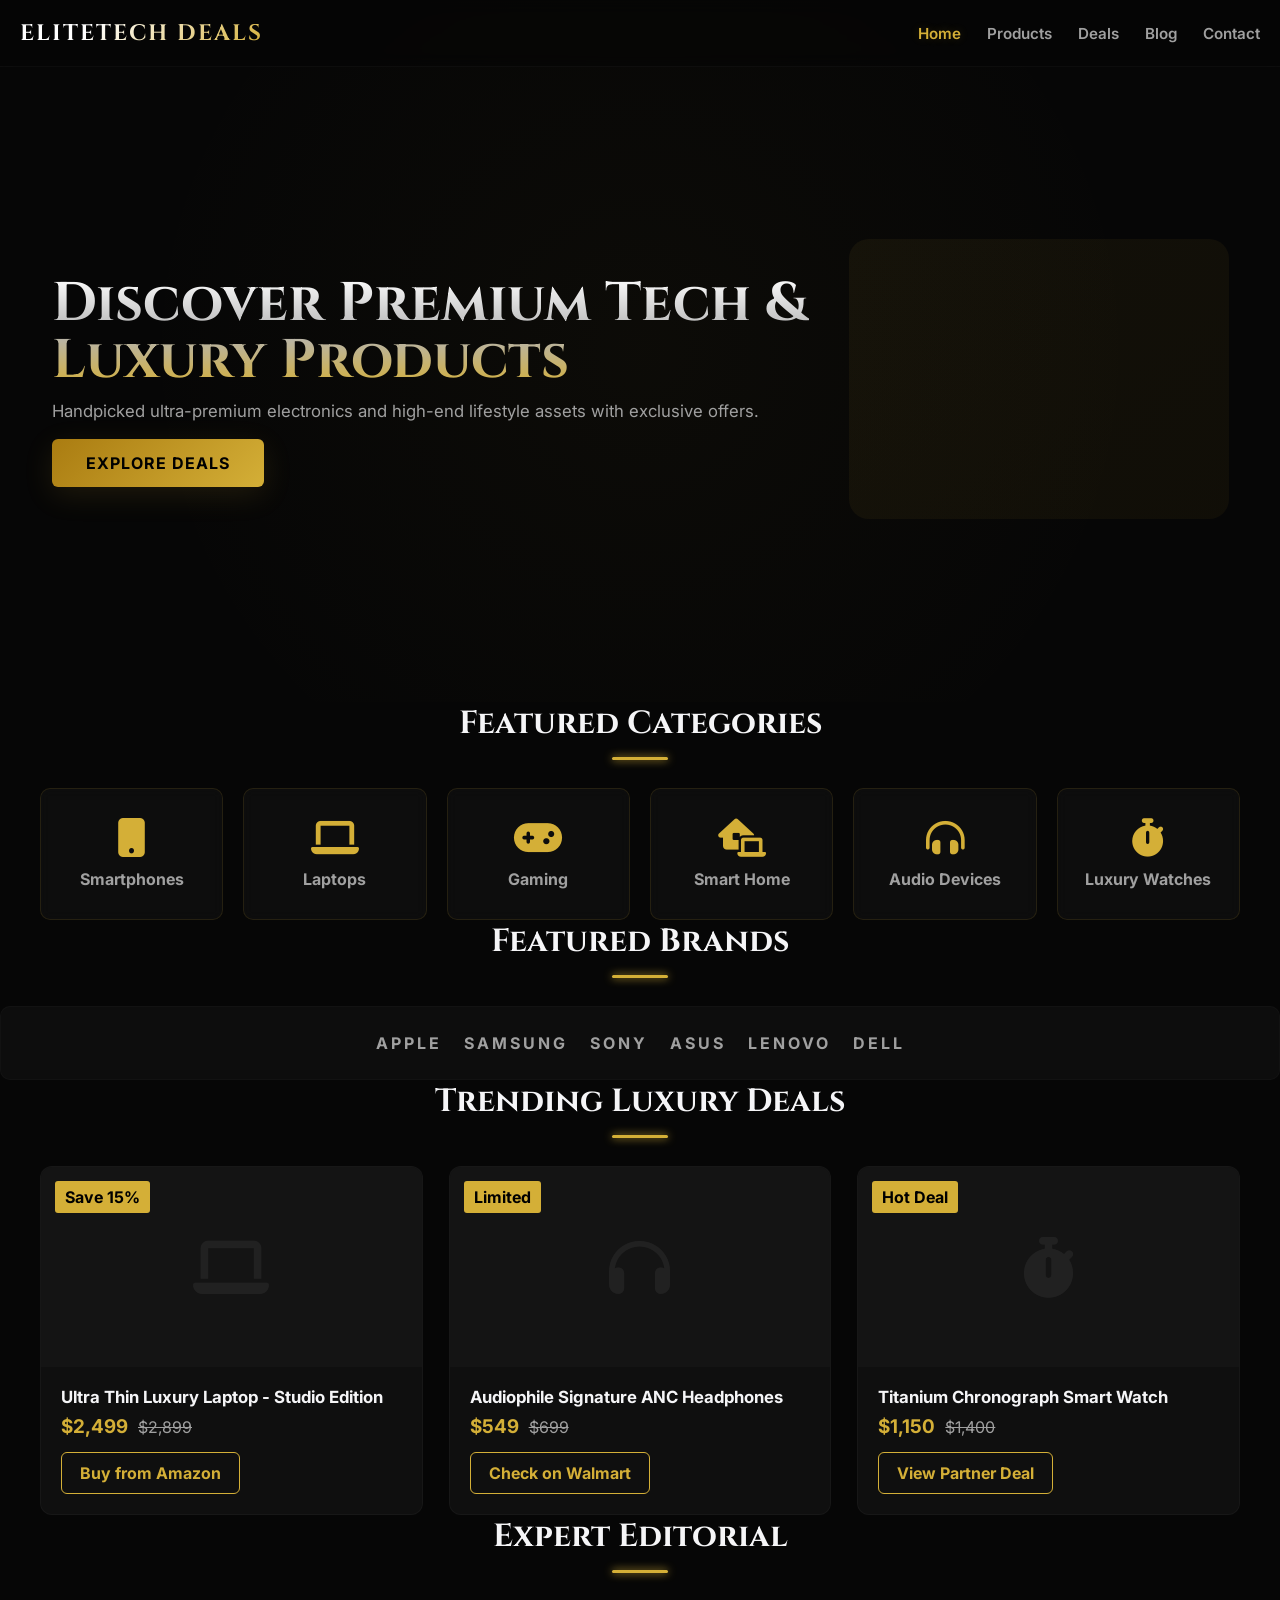
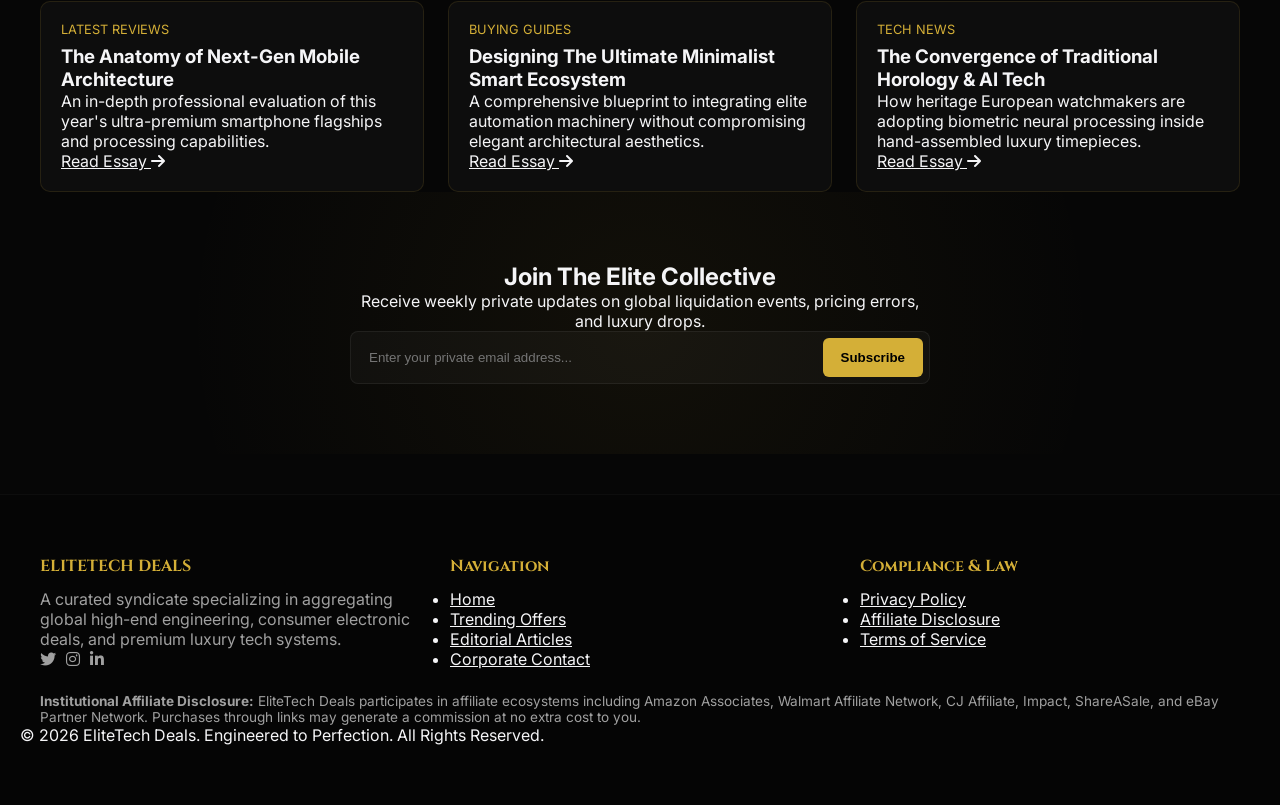
<file: index.html>
<!doctype html>
<html lang="en">
<head>
  <meta charset="utf-8">
  <meta name="viewport" content="width=device-width,initial-scale=1">
  <meta name="description" content="EliteTech Deals - Discover premium tech & luxury products with exclusive offers">
  <title>EliteTech Deals | Discover Premium Tech & Luxury Products</title>
  <link href="https://fonts.googleapis.com/css2?family=Cinzel:wght@500;700&family=Inter:wght@300;400;600&display=swap" rel="stylesheet">
  <link rel="stylesheet" href="https://cdnjs.cloudflare.com/ajax/libs/font-awesome/6.4.0/css/all.min.css">
  <link rel="stylesheet" href="assets/css/styles.css">
</head>
<body>
  <header id="site-header">
    <div class="nav-container">
      <a class="logo" href="index.html">ELITETECH DEALS</a>
      <nav>
        <ul class="nav-links" id="navLinks">
          <li><a href="index.html" class="active">Home</a></li>
          <li><a href="products.html">Products</a></li>
          <li><a href="deals.html">Deals</a></li>
          <li><a href="blog.html">Blog</a></li>
          <li><a href="#" onclick="openModal('contactModal');return false;">Contact</a></li>
        </ul>
      </nav>
      <button id="menuBtn" class="menu-btn" aria-label="Toggle navigation"><i class="fa-solid fa-bars"></i></button>
    </div>
  </header>

  <main>
    <!-- Hero -->
    <section class="hero">
      <div class="hero-inner">
        <div class="hero-text">
          <h1>Discover Premium Tech &amp;<br>Luxury Products</h1>
          <p>Handpicked ultra-premium electronics and high-end lifestyle assets with exclusive offers.</p>
          <a class="cta-btn" href="deals.html">Explore Deals</a>
        </div>
        <div class="hero-art" aria-hidden="true">
          <svg width="380" height="280" viewBox="0 0 380 280" fill="none" xmlns="http://www.w3.org/2000/svg">
            <rect x="0" y="0" width="380" height="280" rx="20" fill="url(#g)" opacity="0.06"/>
            <defs>
              <linearGradient id="g" x1="0" y1="0" x2="1" y2="1">
                <stop offset="0" stop-color="#D4AF37"/>
                <stop offset="1" stop-color="#b78f1a"/>
              </linearGradient>
            </defs>
          </svg>
        </div>
      </div>
    </section>

    <!-- Featured Categories -->
    <section id="categories">
      <h2 class="section-title">Featured Categories</h2>
      <div class="categories-grid">
        <a class="category-card" href="products.html#smartphones"><i class="fa-solid fa-mobile-button" aria-hidden="true"></i><h3>Smartphones</h3></a>
        <a class="category-card" href="products.html#laptops"><i class="fa-solid fa-laptop" aria-hidden="true"></i><h3>Laptops</h3></a>
        <a class="category-card" href="products.html#gaming"><i class="fa-solid fa-gamepad" aria-hidden="true"></i><h3>Gaming</h3></a>
        <a class="category-card" href="products.html#smarthome"><i class="fa-solid fa-house-laptop" aria-hidden="true"></i><h3>Smart Home</h3></a>
        <a class="category-card" href="products.html#audio"><i class="fa-solid fa-headphones-simple" aria-hidden="true"></i><h3>Audio Devices</h3></a>
        <a class="category-card" href="products.html#watches"><i class="fa-solid fa-stopwatch" aria-hidden="true"></i><h3>Luxury Watches</h3></a>
      </div>
    </section>

    <!-- Brands -->
    <section class="brands-section">
      <h2 class="section-title">Featured Brands</h2>
      <div class="brands-slider">
        <div class="brand-logo">APPLE</div>
        <div class="brand-logo">SAMSUNG</div>
        <div class="brand-logo">SONY</div>
        <div class="brand-logo">ASUS</div>
        <div class="brand-logo">LENOVO</div>
        <div class="brand-logo">DELL</div>
      </div>
    </section>

    <!-- Trending Deals -->
    <section id="trending">
      <h2 class="section-title">Trending Luxury Deals</h2>
      <div class="products-grid">
        <article class="product-card">
          <div class="product-img"><span class="badge">Save 15%</span><i class="fa-solid fa-laptop"></i></div>
          <div class="product-info"><h3>Ultra Thin Luxury Laptop - Studio Edition</h3>
            <div class="price-container"><span class="current-price">$2,499</span><span class="old-price">$2,899</span></div>
            <a class="buy-btn" data-aff-platform="amazon" data-aff-url="https://www.amazon.com/dp/B08EXAMPLE" data-aff-campaign="laptop_launch">Buy from Amazon</a>
          </div>
        </article>
        <article class="product-card">
          <div class="product-img"><span class="badge">Limited</span><i class="fa-solid fa-headphones"></i></div>
          <div class="product-info"><h3>Audiophile Signature ANC Headphones</h3>
            <div class="price-container"><span class="current-price">$549</span><span class="old-price">$699</span></div>
            <a class="buy-btn" data-aff-platform="walmart" data-aff-url="https://www.walmart.com/ip/EXAMPLE" data-aff-campaign="audio_drop">Check on Walmart</a>
          </div>
        </article>
        <article class="product-card">
          <div class="product-img"><span class="badge">Hot Deal</span><i class="fa-solid fa-stopwatch"></i></div>
          <div class="product-info"><h3>Titanium Chronograph Smart Watch</h3>
            <div class="price-container"><span class="current-price">$1,150</span><span class="old-price">$1,400</span></div>
            <a class="buy-btn" data-aff-platform="partner" data-aff-url="#" data-aff-campaign="watch_promo">View Partner Deal</a>
          </div>
        </article>
      </div>
    </section>

    <!-- Blog -->
    <section id="blog-teaser">
      <h2 class="section-title">Expert Editorial</h2>
      <div class="blog-grid">
        <article class="blog-card"><div class="blog-content"><div class="blog-meta">Latest Reviews</div><h3>The Anatomy of Next-Gen Mobile Architecture</h3><p>An in-depth professional evaluation of this year's ultra-premium smartphone flagships and processing capabilities.</p><a class="read-more" href="blog.html">Read Essay <i class="fa-solid fa-arrow-right"></i></a></div></article>
        <article class="blog-card"><div class="blog-content"><div class="blog-meta">Buying Guides</div><h3>Designing The Ultimate Minimalist Smart Ecosystem</h3><p>A comprehensive blueprint to integrating elite automation machinery without compromising elegant architectural aesthetics.</p><a class="read-more" href="blog.html">Read Essay <i class="fa-solid fa-arrow-right"></i></a></div></article>
        <article class="blog-card"><div class="blog-content"><div class="blog-meta">Tech News</div><h3>The Convergence of Traditional Horology &amp; AI Tech</h3><p>How heritage European watchmakers are adopting biometric neural processing inside hand-assembled luxury timepieces.</p><a class="read-more" href="blog.html">Read Essay <i class="fa-solid fa-arrow-right"></i></a></div></article>
      </div>
    </section>

    <!-- Newsletter -->
    <section class="newsletter">
      <div class="newsletter-box">
        <h2>Join The Elite Collective</h2>
        <p>Receive weekly private updates on global liquidation events, pricing errors, and luxury drops.</p>
        <form id="newsletterForm" class="search-box">
          <input type="email" name="email" placeholder="Enter your private email address..." required aria-label="Email address">
          <button type="submit">Subscribe</button>
        </form>
      </div>
    </section>

  </main>

  <footer>
    <div class="footer-grid">
      <div class="footer-col"><h4>ELITETECH DEALS</h4><p>A curated syndicate specializing in aggregating global high-end engineering, consumer electronic deals, and premium luxury tech systems.</p>
        <div class="social-icons"><a href="#" aria-label="Twitter"><i class="fa-brands fa-twitter"></i></a><a href="#" aria-label="Instagram"><i class="fa-brands fa-instagram"></i></a><a href="#" aria-label="LinkedIn"><i class="fa-brands fa-linkedin-in"></i></a></div>
      </div>
      <div class="footer-col"><h4>Navigation</h4><ul><li><a href="index.html">Home</a></li><li><a href="deals.html">Trending Offers</a></li><li><a href="blog.html">Editorial Articles</a></li><li><a href="#" onclick="openModal('contactModal');return false;">Corporate Contact</a></li></ul></div>
      <div class="footer-col"><h4>Compliance &amp; Law</h4><ul><li><a href="privacy.html">Privacy Policy</a></li><li><a href="disclosure.html">Affiliate Disclosure</a></li><li><a href="#" onclick="openModal('termsModal');return false;">Terms of Service</a></li></ul></div>
    </div>
    <div class="disclosure-box"><strong>Institutional Affiliate Disclosure:</strong> EliteTech Deals participates in affiliate ecosystems including Amazon Associates, Walmart Affiliate Network, CJ Affiliate, Impact, ShareASale, and eBay Partner Network. Purchases through links may generate a commission at no extra cost to you.</div>
    <div class="copyright">&copy; 2026 EliteTech Deals. Engineered to Perfection. All Rights Reserved.</div>
  </footer>

  <!-- Modals -->
  <div id="contactModal" class="modal" role="dialog" aria-modal="true" aria-hidden="true">
    <div class="modal-content"><button class="close-modal" onclick="closeModal('contactModal')" aria-label="Close">&times;</button><h2>Corporate Relations</h2><p>For partnership inquiries, submit a ticket below.</p>
      <form id="contactForm" class="form-group"><input name="name" type="text" placeholder="Full Name" required><input name="email" type="email" placeholder="Business Email" required><textarea name="message" placeholder="Your Proposal" required></textarea><button type="submit" class="cta-btn">Dispatch System</button></form>
    </div>
  </div>

  <div id="privacyModal" class="modal" role="dialog" aria-modal="true" aria-hidden="true">
    <div class="modal-content"><button class="close-modal" onclick="closeModal('privacyModal')" aria-label="Close">&times;</button><h2>Privacy Policy</h2><p>We collect analytical metadata to optimize site rendering, safe session loads, and secure affiliate transit processing. We do not sell personal data.</p></div>
  </div>

  <div id="disclosureModal" class="modal" role="dialog" aria-modal="true" aria-hidden="true">
    <div class="modal-content"><button class="close-modal" onclick="closeModal('disclosureModal')" aria-label="Close">&times;</button><h2>Affiliate Disclosure Statement</h2><p>Links on EliteTech Deals may generate commissions used to operate our service. We comply with FTC guidelines.</p></div>
  </div>

  <script src="assets/js/main.js" defer></script>
</body>
</html>
</file>
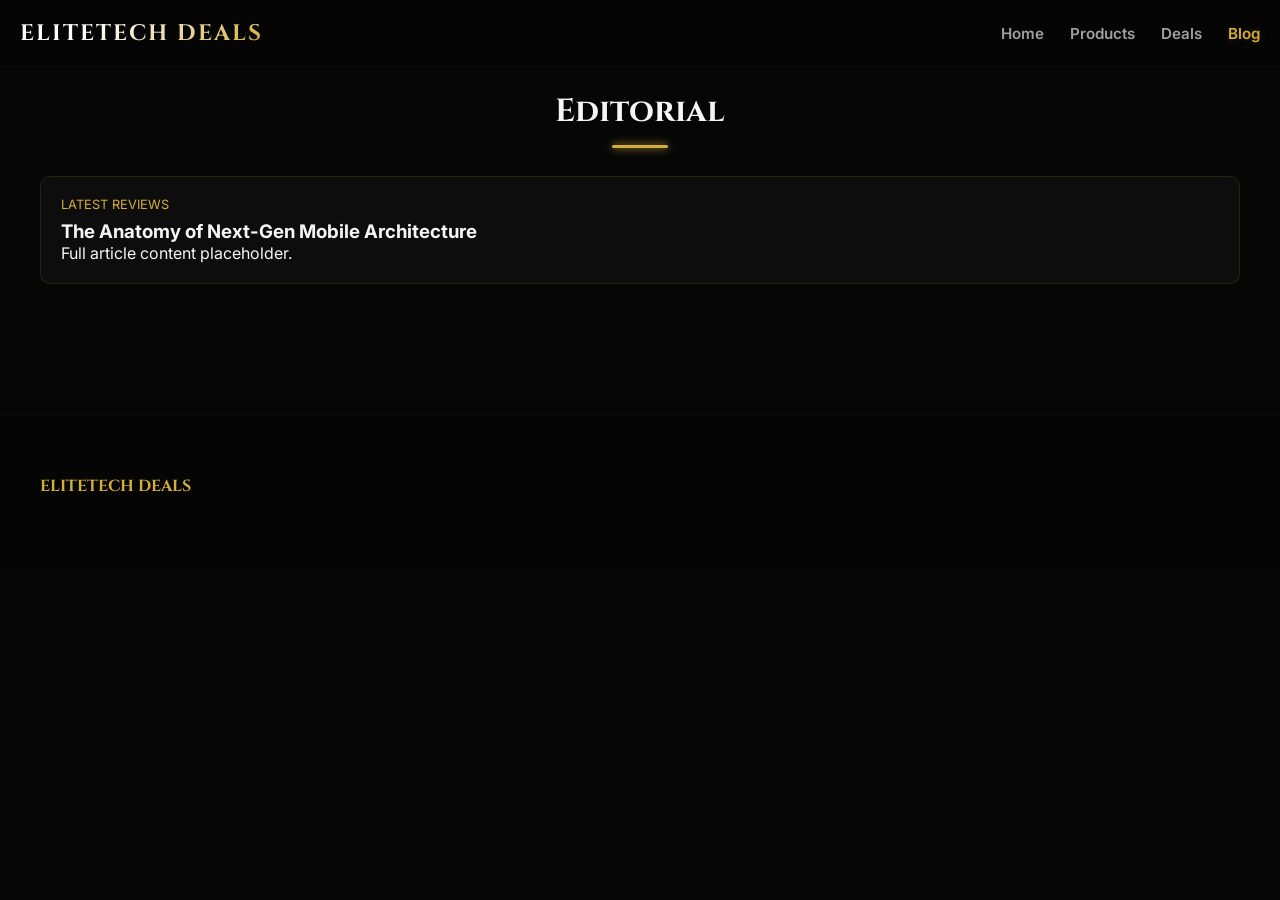
<file: blog.html>
<!doctype html>
<html lang="en">
<head>
  <meta charset="utf-8">
  <meta name="viewport" content="width=device-width,initial-scale=1">
  <meta name="description" content="EliteTech Deals - Blog">
  <title>Blog - EliteTech Deals</title>
  <link href="https://fonts.googleapis.com/css2?family=Cinzel:wght@500;700&family=Inter:wght@300;400;600&display=swap" rel="stylesheet">
  <link rel="stylesheet" href="https://cdnjs.cloudflare.com/ajax/libs/font-awesome/6.4.0/css/all.min.css">
  <link rel="stylesheet" href="assets/css/styles.css">
</head>
<body>
  <header class="sub-header"><div class="nav-container"><a class="logo" href="index.html">ELITETECH DEALS</a><nav><ul class="nav-links"><li><a href="index.html">Home</a></li><li><a href="products.html">Products</a></li><li><a href="deals.html">Deals</a></li><li><a href="blog.html" class="active">Blog</a></li></ul></nav><button id="menuBtn4" class="menu-btn" aria-label="Toggle navigation"><i class="fa-solid fa-bars"></i></button></div></header>
  <main>
    <section class="section"><h2 class="section-title">Editorial</h2><div class="blog-grid"><article class="blog-card"><div class="blog-content"><div class="blog-meta">Latest Reviews</div><h3>The Anatomy of Next-Gen Mobile Architecture</h3><p>Full article content placeholder.</p></div></article></div></section>
  </main>
  <footer><div class="footer-grid"><div class="footer-col"><h4>ELITETECH DEALS</h4></div></div></footer>
  <script src="assets/js/main.js" defer></script>
</body>
</html>
</file>
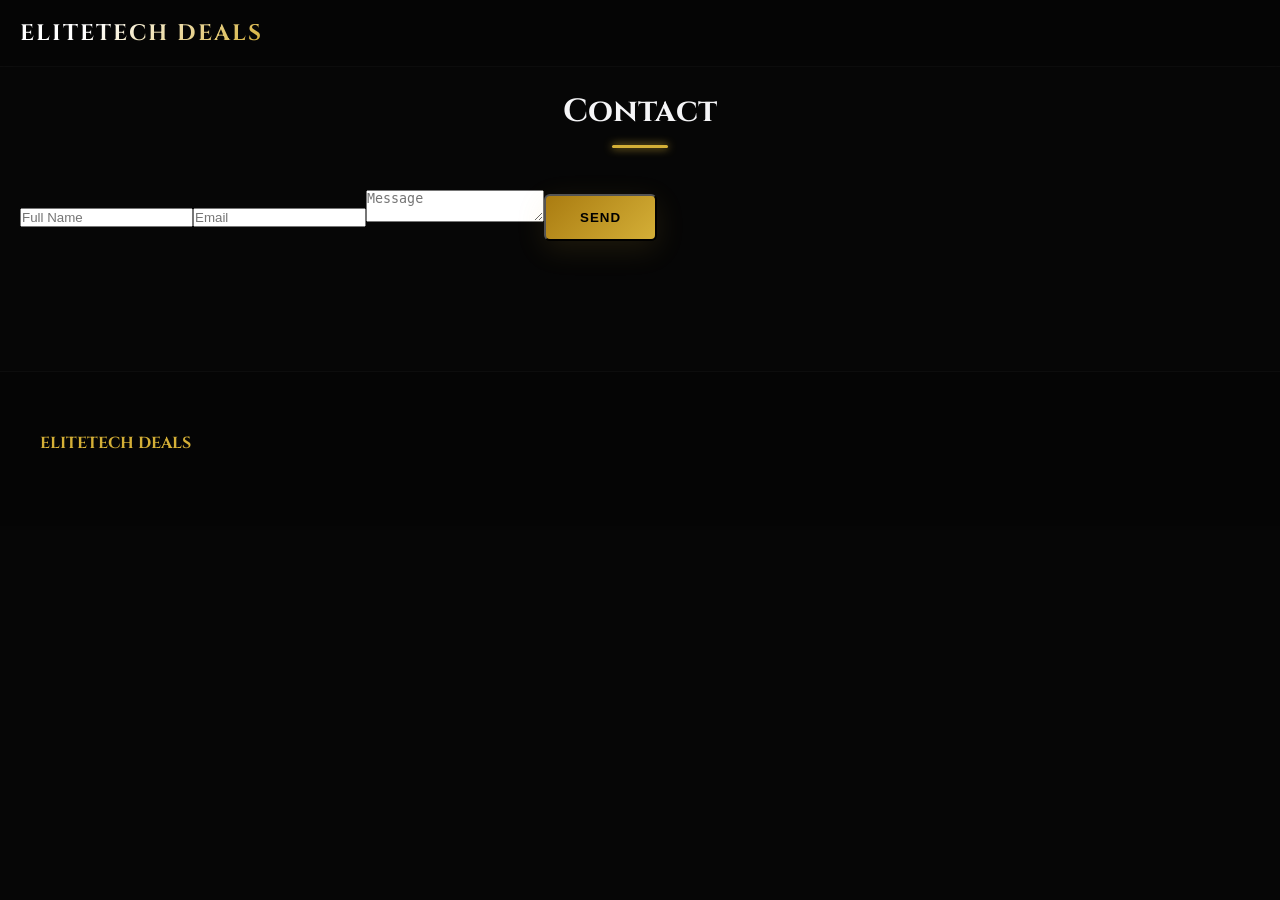
<file: contact.html>
<!doctype html>
<html lang="en">
<head>
  <meta charset="utf-8">
  <meta name="viewport" content="width=device-width,initial-scale=1">
  <meta name="description" content="EliteTech Deals - Contact">
  <title>Contact - EliteTech Deals</title>
  <link href="https://fonts.googleapis.com/css2?family=Cinzel:wght@500;700&family=Inter:wght@300;400;600&display=swap" rel="stylesheet">
  <link rel="stylesheet" href="assets/css/styles.css">
</head>
<body>
  <header class="sub-header"><div class="nav-container"><a class="logo" href="index.html">ELITETECH DEALS</a></div></header>
  <main>
    <section class="section"><h2 class="section-title">Contact</h2>
      <form id="contactPageForm" class="form-group"><input name="name" type="text" placeholder="Full Name" required><input name="email" type="email" placeholder="Email" required><textarea name="message" placeholder="Message" required></textarea><button class="cta-btn" type="submit">Send</button></form>
    </section>
  </main>
  <footer><div class="footer-grid"><div class="footer-col"><h4>ELITETECH DEALS</h4></div></div></footer>
  <script src="assets/js/main.js" defer></script>
</body>
</html>
</file>
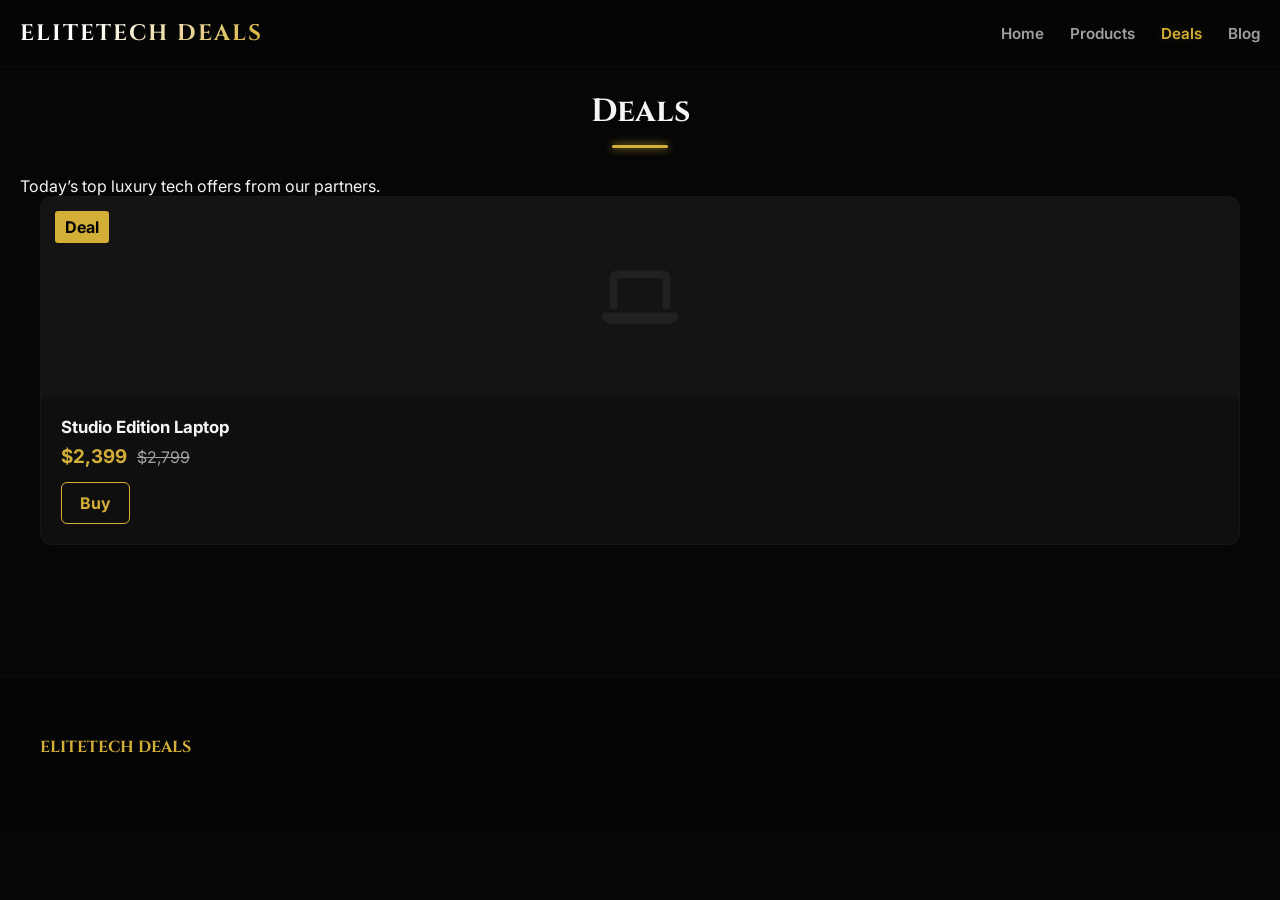
<file: deals.html>
<!doctype html>
<html lang="en">
<head>
  <meta charset="utf-8">
  <meta name="viewport" content="width=device-width,initial-scale=1">
  <meta name="description" content="EliteTech Deals - Deals">
  <title>Deals - EliteTech Deals</title>
  <link href="https://fonts.googleapis.com/css2?family=Cinzel:wght@500;700&family=Inter:wght@300;400;600&display=swap" rel="stylesheet">
  <link rel="stylesheet" href="https://cdnjs.cloudflare.com/ajax/libs/font-awesome/6.4.0/css/all.min.css">
  <link rel="stylesheet" href="assets/css/styles.css">
</head>
<body>
  <header class="sub-header"><div class="nav-container"><a class="logo" href="index.html">ELITETECH DEALS</a><nav><ul class="nav-links"><li><a href="index.html">Home</a></li><li><a href="products.html">Products</a></li><li><a href="deals.html" class="active">Deals</a></li><li><a href="blog.html">Blog</a></li></ul></nav><button id="menuBtn3" class="menu-btn" aria-label="Toggle navigation"><i class="fa-solid fa-bars"></i></button></div></header>
  <main>
    <section class="section"><h2 class="section-title">Deals</h2><p class="intro">Today’s top luxury tech offers from our partners.</p>
      <div class="products-grid">
        <article class="product-card"><div class="product-img"><span class="badge">Deal</span><i class="fa-solid fa-laptop"></i></div><div class="product-info"><h3>Studio Edition Laptop</h3><div class="price-container"><span class="current-price">$2,399</span><span class="old-price">$2,799</span></div><a class="buy-btn" data-aff-platform="amazon" data-aff-url="https://www.amazon.com/dp/B08EXAMPLE" data-aff-campaign="studio_deal">Buy</a></div></article>
      </div>
    </section>
  </main>
  <footer><div class="footer-grid"><div class="footer-col"><h4>ELITETECH DEALS</h4></div></div></footer>
  <script src="assets/js/main.js" defer></script>
</body>
</html>
</file>
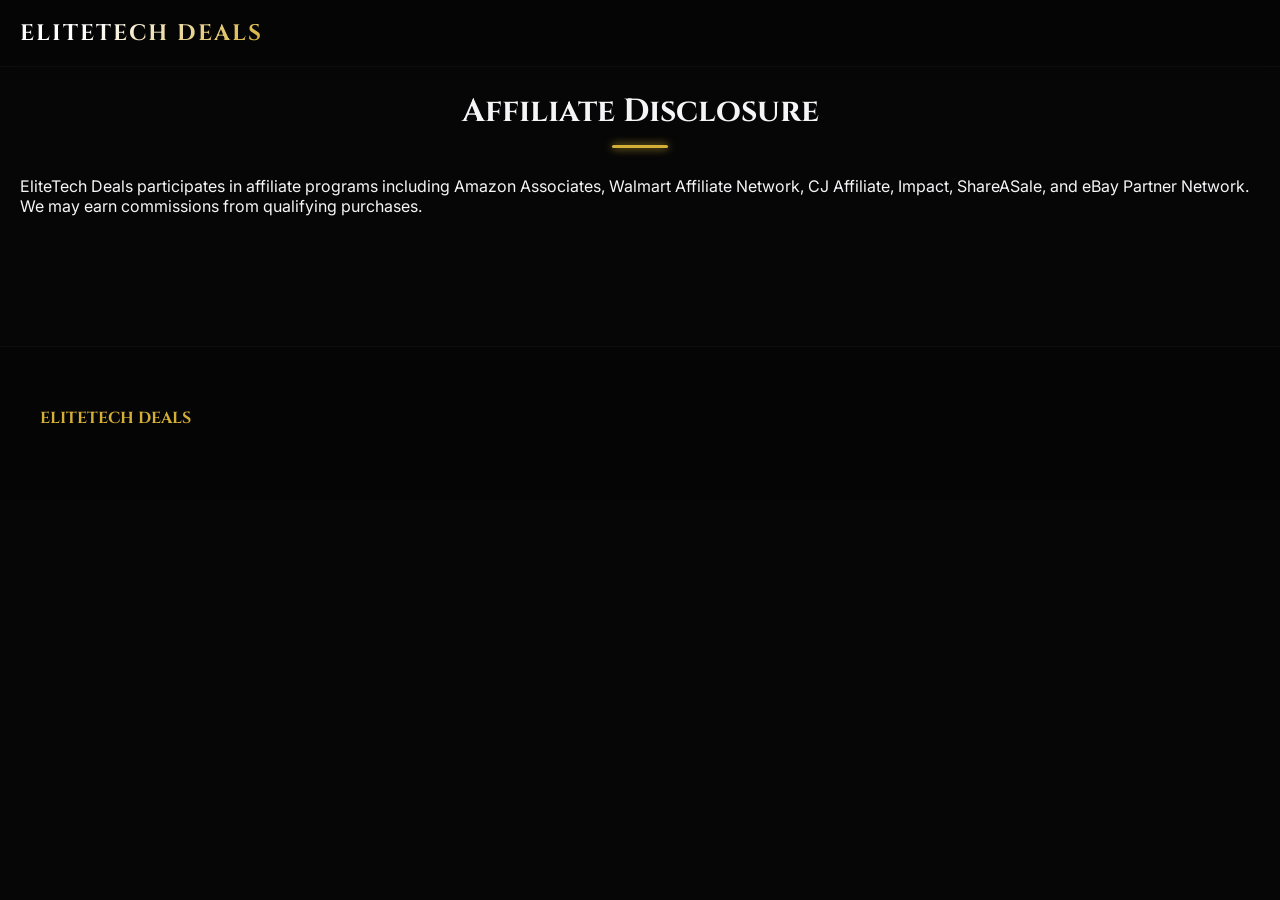
<file: disclosure.html>
<!doctype html>
<html lang="en">
<head>
  <meta charset="utf-8">
  <meta name="viewport" content="width=device-width,initial-scale=1">
  <meta name="description" content="EliteTech Deals - Affiliate Disclosure">
  <title>Affiliate Disclosure - EliteTech Deals</title>
  <link href="https://fonts.googleapis.com/css2?family=Cinzel:wght@500;700&family=Inter:wght@300;400;600&display=swap" rel="stylesheet">
  <link rel="stylesheet" href="assets/css/styles.css">
</head>
<body>
  <header class="sub-header"><div class="nav-container"><a class="logo" href="index.html">ELITETECH DEALS</a></div></header>
  <main>
    <section class="section"><h2 class="section-title">Affiliate Disclosure</h2>
      <p>EliteTech Deals participates in affiliate programs including Amazon Associates, Walmart Affiliate Network, CJ Affiliate, Impact, ShareASale, and eBay Partner Network. We may earn commissions from qualifying purchases.</p>
    </section>
  </main>
  <footer><div class="footer-grid"><div class="footer-col"><h4>ELITETECH DEALS</h4></div></div></footer>
</body>
</html>
</file>
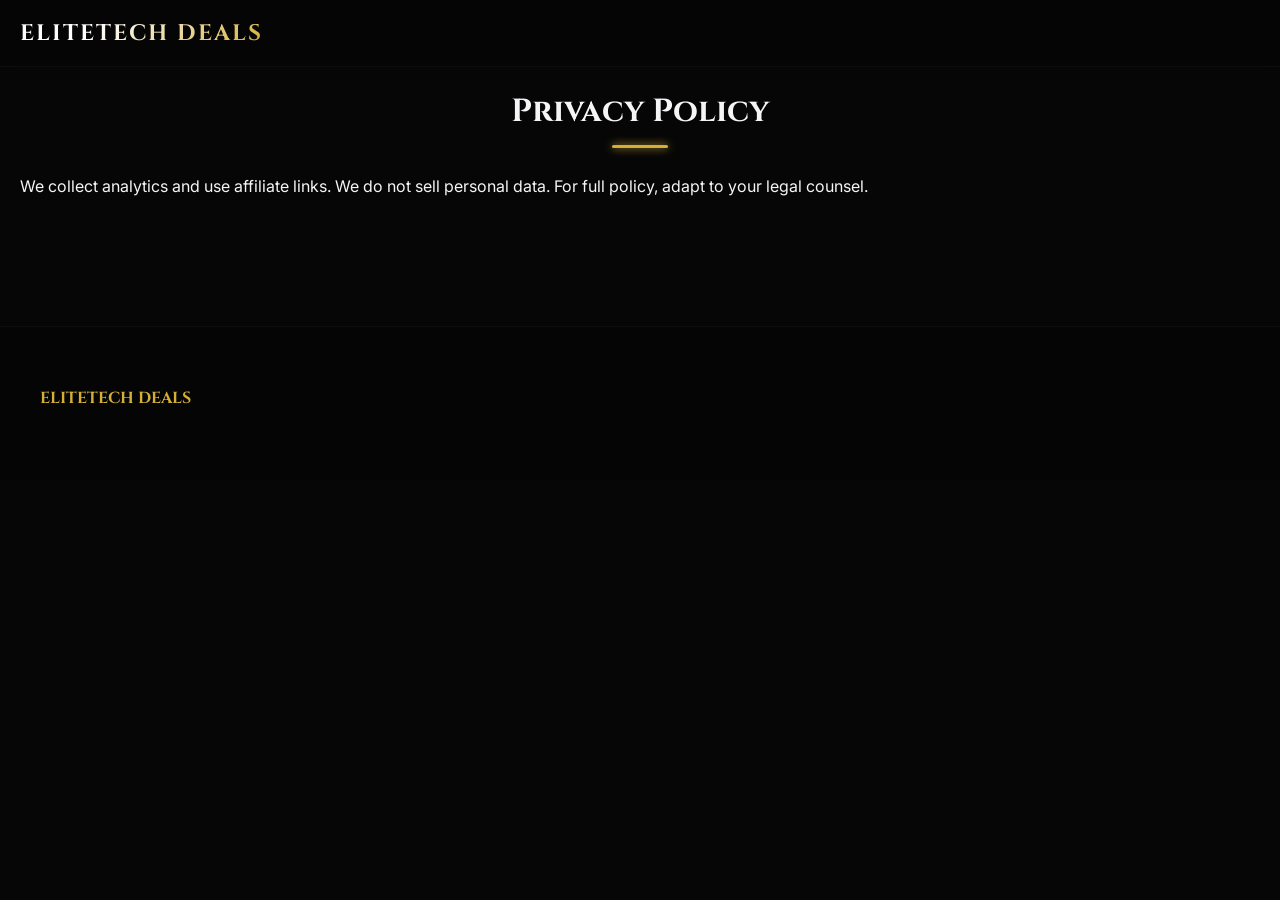
<file: privacy.html>
<!doctype html>
<html lang="en">
<head>
  <meta charset="utf-8">
  <meta name="viewport" content="width=device-width,initial-scale=1">
  <meta name="description" content="EliteTech Deals - Privacy Policy">
  <title>Privacy Policy - EliteTech Deals</title>
  <link href="https://fonts.googleapis.com/css2?family=Cinzel:wght@500;700&family=Inter:wght@300;400;600&display=swap" rel="stylesheet">
  <link rel="stylesheet" href="assets/css/styles.css">
</head>
<body>
  <header class="sub-header"><div class="nav-container"><a class="logo" href="index.html">ELITETECH DEALS</a></div></header>
  <main>
    <section class="section"><h2 class="section-title">Privacy Policy</h2>
      <p>We collect analytics and use affiliate links. We do not sell personal data. For full policy, adapt to your legal counsel.</p>
    </section>
  </main>
  <footer><div class="footer-grid"><div class="footer-col"><h4>ELITETECH DEALS</h4></div></div></footer>
</body>
</html>
</file>
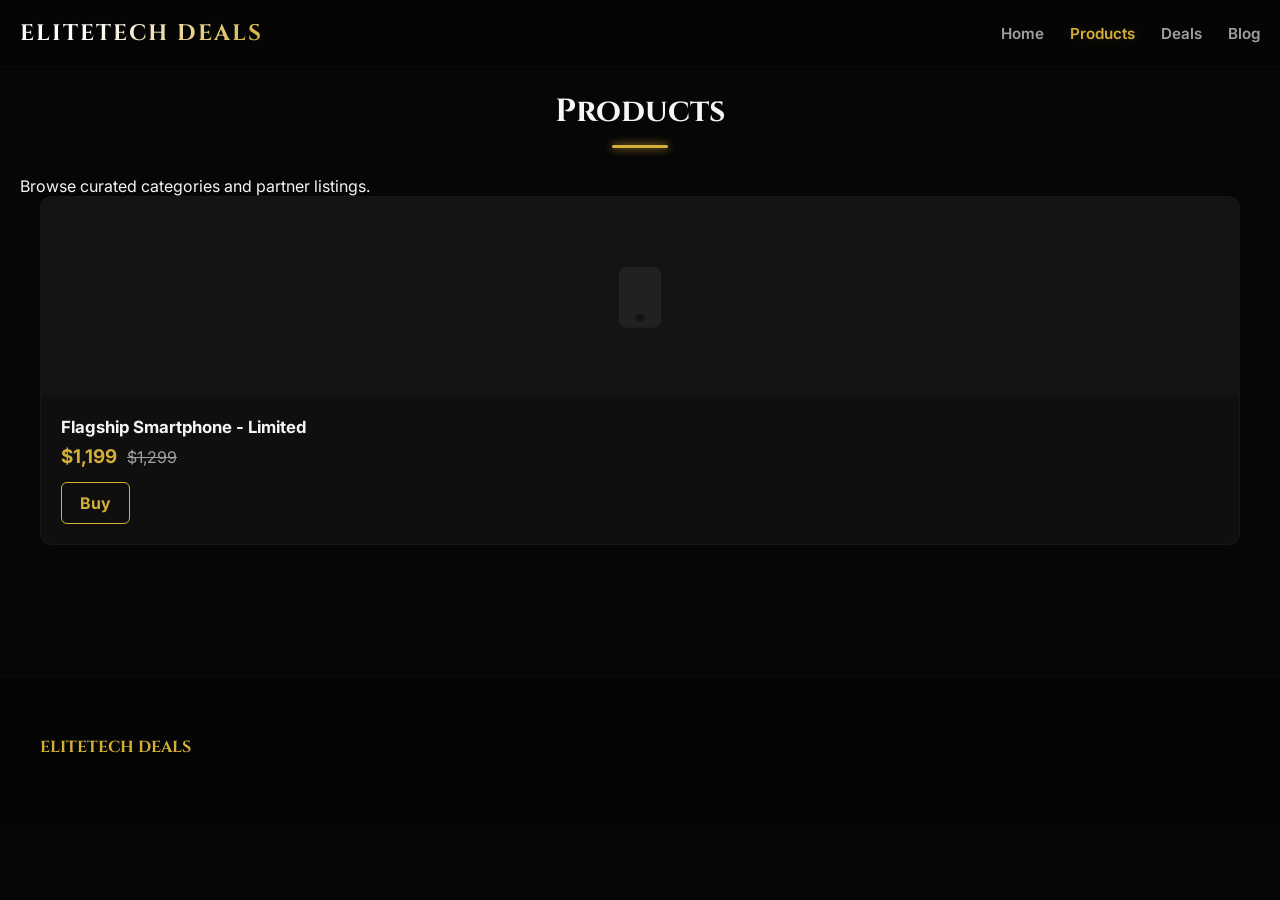
<file: products.html>
<!doctype html>
<html lang="en">
<head>
  <meta charset="utf-8">
  <meta name="viewport" content="width=device-width,initial-scale=1">
  <meta name="description" content="EliteTech Deals - Products">
  <title>Products - EliteTech Deals</title>
  <link href="https://fonts.googleapis.com/css2?family=Cinzel:wght@500;700&family=Inter:wght@300;400;600&display=swap" rel="stylesheet">
  <link rel="stylesheet" href="https://cdnjs.cloudflare.com/ajax/libs/font-awesome/6.4.0/css/all.min.css">
  <link rel="stylesheet" href="assets/css/styles.css">
</head>
<body>
  <header class="sub-header">
    <div class="nav-container"><a class="logo" href="index.html">ELITETECH DEALS</a><nav><ul class="nav-links"><li><a href="index.html">Home</a></li><li><a href="products.html" class="active">Products</a></li><li><a href="deals.html">Deals</a></li><li><a href="blog.html">Blog</a></li></ul></nav><button id="menuBtn2" class="menu-btn" aria-label="Toggle navigation"><i class="fa-solid fa-bars"></i></button></div>
  </header>
  <main>
    <section class="section">
      <h2 class="section-title">Products</h2>
      <p class="intro">Browse curated categories and partner listings.</p>
      <div class="products-grid">
        <!-- sample product -->
        <article class="product-card"><div class="product-img"><i class="fa-solid fa-mobile-button"></i></div><div class="product-info"><h3>Flagship Smartphone - Limited</h3><div class="price-container"><span class="current-price">$1,199</span><span class="old-price">$1,299</span></div><a class="buy-btn" data-aff-platform="amazon" data-aff-url="https://www.amazon.com/dp/EXAMPLEPHONE" data-aff-campaign="smartphone_launch">Buy</a></div></article>
      </div>
    </section>
  </main>
  <footer><div class="footer-grid"><div class="footer-col"><h4>ELITETECH DEALS</h4></div></div></footer>
  <script src="assets/js/main.js" defer></script>
</body>
</html>
</file>
<file: assets/css/styles.css>
:root{--bg-primary:#060606;--bg-secondary:#0f0f0f;--gold:#D4AF37;--gold-dark:#aa7c11;--glass:rgba(255,255,255,0.03);--glass-border:rgba(212,175,55,0.12);--muted:#a0a0a0;--light:#f5f5f7}
*{box-sizing:border-box;margin:0;padding:0}html,body{height:100%}body{font-family:Inter,system-ui,-apple-system,Segoe UI,Roboto,"Helvetica Neue",Arial;color:var(--light);background:var(--bg-primary);-webkit-font-smoothing:antialiased}
a{color:inherit}
header{position:fixed;left:0;right:0;top:0;background:rgba(6,6,6,0.6);backdrop-filter:blur(8px);border-bottom:1px solid rgba(255,255,255,0.03);z-index:60}
.nav-container{max-width:1300px;margin:0 auto;padding:18px 20px;display:flex;align-items:center;justify-content:space-between}
.logo{font-family:Cinzel,serif;font-weight:700;letter-spacing:2px;background:linear-gradient(135deg,#fff 30%,var(--gold) 100%);-webkit-background-clip:text;-webkit-text-fill-color:transparent;font-size:1.4rem;text-decoration:none}
.nav-links{list-style:none;display:flex;gap:26px}
.nav-links a{color:var(--muted);text-decoration:none;font-weight:600;font-size:.95rem}
.nav-links a.active,.nav-links a:hover{color:var(--gold);text-shadow:0 0 10px rgba(212,175,55,0.2)}
.menu-btn{display:none;background:none;border:none;color:var(--light);font-size:1.3rem}

.hero{min-height:78vh;display:flex;align-items:center;justify-content:center;padding:120px 20px 60px;background:radial-gradient(circle at center, rgba(212,175,55,0.03) 0%, transparent 70%)}
.hero-inner{max-width:1200px;display:flex;gap:40px;align-items:center;justify-content:space-between}
.hero-text h1{font-family:Cinzel,serif;font-size:3.4rem;line-height:1.05;background:linear-gradient(180deg,#fff,#b5b5b5,var(--gold));-webkit-background-clip:text;-webkit-text-fill-color:transparent}
.hero-text p{color:var(--muted);margin-top:12px;font-size:1.05rem}
.cta-btn{display:inline-block;margin-top:18px;padding:14px 34px;background:linear-gradient(135deg,var(--gold-dark),var(--gold));color:#000;border-radius:6px;font-weight:700;text-transform:uppercase;letter-spacing:1px;box-shadow:0 8px 30px rgba(212,175,55,0.12);text-decoration:none}

.section{padding:90px 20px}
.section-title{font-family:Cinzel,serif;text-align:center;font-size:2rem;margin-bottom:28px}
.section-title::after{content:'';display:block;width:56px;height:3px;background:var(--gold);margin:12px auto 0;border-radius:2px;box-shadow:0 0 8px var(--gold)}

.categories-grid{display:grid;grid-template-columns:repeat(auto-fit,minmax(160px,1fr));gap:20px;max-width:1200px;margin:0 auto}
.category-card{background:var(--glass);border:1px solid var(--glass-border);backdrop-filter:blur(6px);padding:30px 18px;border-radius:10px;text-align:center;color:var(--muted);text-decoration:none;transition:all .3s}
.category-card i{font-size:2.4rem;color:var(--gold);margin-bottom:12px}
.category-card h3{font-size:1rem}
.category-card:hover{transform:translateY(-6px);box-shadow:0 14px 30px rgba(0,0,0,0.6);border-color:rgba(212,175,55,0.25);color:var(--light)}

.brands-section .brands-slider{display:flex;gap:22px;flex-wrap:wrap;justify-content:center;background:var(--glass);padding:26px;border-radius:10px;border:1px solid rgba(255,255,255,0.02)}
.brand-logo{font-weight:700;color:var(--muted);letter-spacing:3px}

.products-grid{display:grid;grid-template-columns:repeat(auto-fit,minmax(260px,1fr));gap:26px;max-width:1200px;margin:0 auto}
.product-card{background:var(--bg-secondary);border:1px solid rgba(255,255,255,0.03);border-radius:12px;overflow:hidden;transition:all .3s}
.product-img{height:200px;background:#141414;display:flex;align-items:center;justify-content:center;position:relative}
.product-img i{font-size:3.8rem;color:rgba(255,255,255,0.06)}
.badge{position:absolute;top:14px;left:14px;background:var(--gold);color:#000;padding:6px 10px;border-radius:3px;font-weight:700}
.product-info{padding:20px}
.product-info h3{font-size:1.05rem;margin-bottom:8px}
.price-container{display:flex;gap:10px;align-items:baseline;margin-bottom:14px}
.current-price{color:var(--gold);font-weight:700;font-size:1.18rem}
.old-price{text-decoration:line-through;color:var(--muted)}
.buy-btn{display:inline-block;padding:10px 18px;border:1px solid var(--gold);color:var(--gold);border-radius:6px;text-decoration:none;font-weight:700}
.buy-btn:hover{background:var(--gold);color:#000}

.blog-grid{display:grid;grid-template-columns:repeat(auto-fit,minmax(300px,1fr));gap:24px;max-width:1200px;margin:0 auto}
.blog-card{background:var(--glass);border:1px solid var(--glass-border);border-radius:10px;overflow:hidden}
.blog-content{padding:20px}
.blog-meta{color:var(--gold);text-transform:uppercase;font-size:.8rem;margin-bottom:8px}

.newsletter{padding:70px 20px;background:radial-gradient(circle at center, rgba(212,175,55,0.06) 0%, transparent 70%);text-align:center}
.newsletter-box{max-width:580px;margin:0 auto}
.search-box{display:flex;gap:8px;background:rgba(255,255,255,0.03);padding:6px;border-radius:8px;border:1px solid rgba(255,255,255,0.06)}
.search-box input{flex:1;padding:12px;border:none;background:transparent;color:var(--light);outline:none}
.search-box button{background:var(--gold);border:none;padding:8px 18px;border-radius:6px;font-weight:700}

footer{background:#050505;padding:60px 20px;border-top:1px solid rgba(255,255,255,0.03);margin-top:40px}
.footer-grid{max-width:1200px;margin:0 auto;display:grid;grid-template-columns:repeat(auto-fit,minmax(220px,1fr));gap:30px}
.footer-col h4{font-family:Cinzel,serif;color:var(--gold);margin-bottom:12px}
.footer-col p{color:var(--muted)}
.social-icons a{color:var(--muted);margin-right:10px}
.disclosure-box{max-width:1200px;margin:24px auto 0;color:var(--muted);font-size:.85rem}

.modal{display:none;position:fixed;inset:0;background:rgba(0,0,0,0.9);backdrop-filter:blur(8px);z-index:1000;align-items:center;justify-content:center;padding:20px}
.modal-content{background:var(--bg-secondary);border:1px solid var(--gold);padding:28px;border-radius:8px;max-width:720px;width:100%;color:var(--muted)}
.close-modal{position:absolute;right:18px;top:12px;background:none;border:none;color:var(--muted);font-size:1.6rem}

@media(max-width:900px){.hero-inner{flex-direction:column;text-align:center}.menu-btn{display:block}.nav-links{display:none}.nav-links.active{display:flex;position:absolute;left:0;right:0;top:64px;flex-direction:column;background:rgba(6,6,6,0.96);padding:16px}.hero-text h1{font-size:2rem}}
</file>
